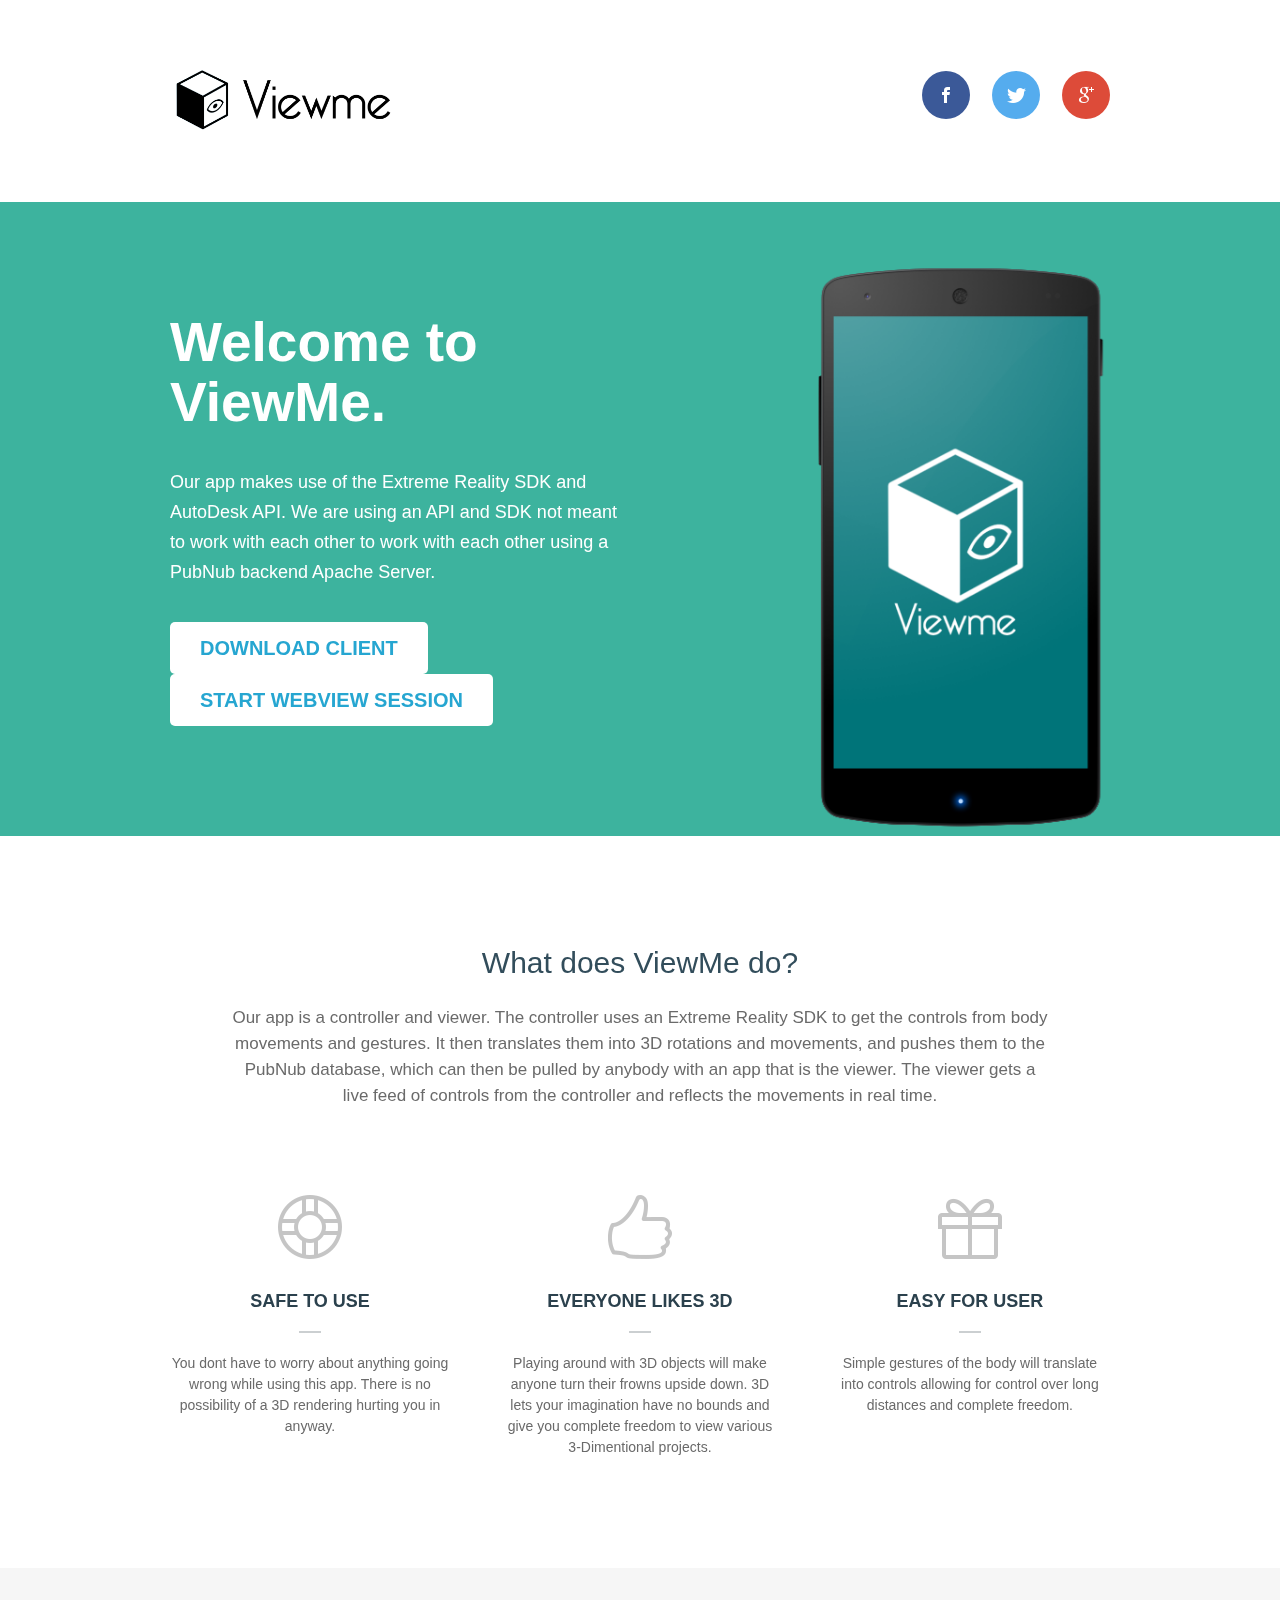
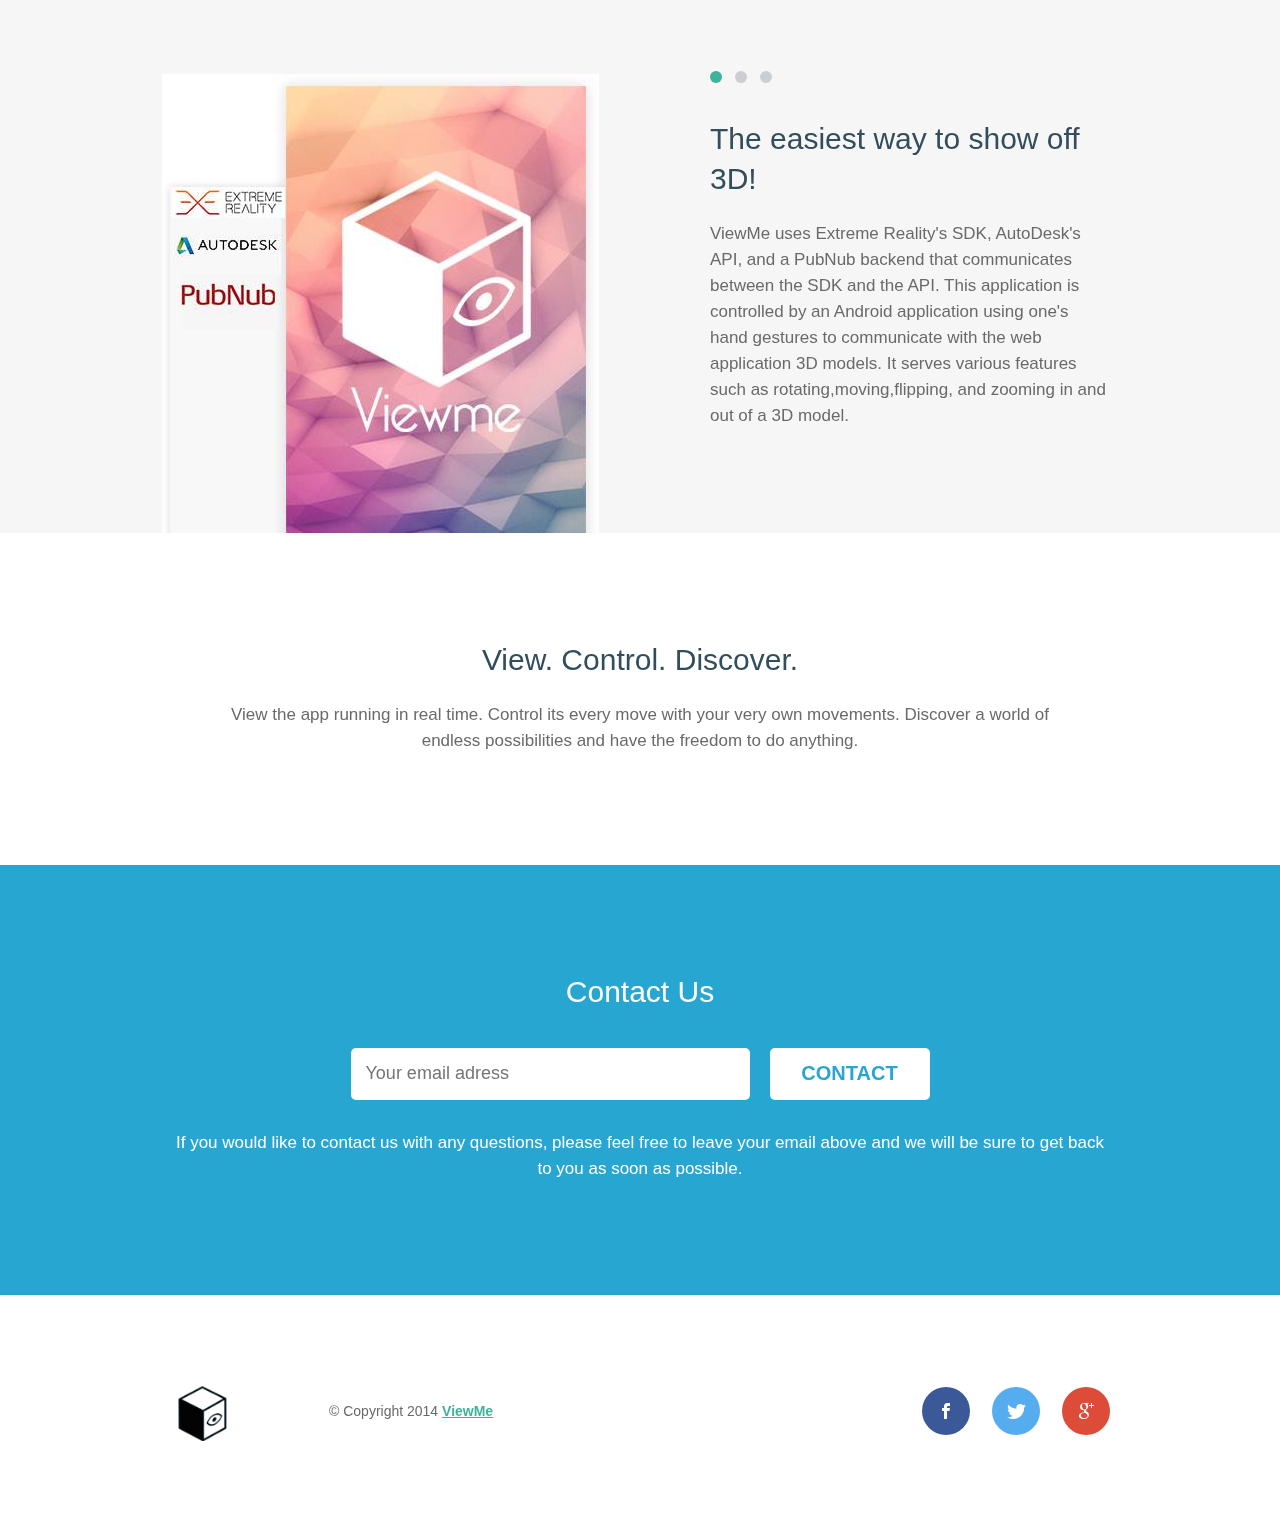
<file: index.html>
<!DOCTYPE HTML>
<html>
<head>
    <meta charset="utf-8">
    <meta name="viewport" content="width=device-width, initial-scale=1">
    <meta name="description" content="">
    <title>ViewMe</title>
    <link rel="shortcut icon" href="favicon.ico">
    <link rel="stylesheet" href="style.css">
    <!--[if lt IE 9]><script src="js/html5.js"></script><![endif]-->
</head>
<body class="no-js">
    <section class="main">
        <header>
            <div class="wrap">
                <div class="logo">
                    <a>
                        <img src="upload/logo.png" width="262" height="52" alt="SPORTHERE, YOUR SPORT DASHBOARD">
                    </a>
                </div><!-- logo -->
                <div class="social">
                    <ul class="clearfix">
                        <li><a class="social-facebook" href="http://www.facebook.com/kashiscool16" title="facebook">facebook</a></li>
                        <li><a class="social-twitter" href="http://www.twitter.com/iTeenageCoder" title="twitter">twitter</a></li>
                        <li><a class="social-googleplus" href="#" title="google plus">google plus</a></li>
                    </ul>
                </div><!--social -->
            </div><!-- wrap -->
        </header>
        <section class="promo">
            <div class="wrap">
                <div class="promo-text">
                    <div class="promo-title">Welcome to ViewMe.</div>
                    <p> Our app makes use of the Extreme Reality SDK and AutoDesk API. We are using an API and SDK not meant to work with each other to work with each other using a PubNub backend Apache Server.</p>
                    <p><a class="promo-button" href="http://play.google.com">Download Client</a>
                    <a class="promo-button" href="LocalTest.html">Start WebView Session</a></p>
                </div><!-- promo-text -->
                <img src="upload/promo.png" width="333" height="551" alt="">
            </div><!-- wrap -->
        </section><!-- promo -->
        <section class="simple">
            <div class="wrap">
                <h1>What does ViewMe do?</h1>
                <p>Our app is a controller and viewer. The controller uses an Extreme Reality SDK to get the controls from body movements and gestures. It then translates them into 3D rotations and movements, and pushes them to the PubNub database, which can then be pulled by anybody with an app that is the viewer. The viewer gets a live feed of controls from the controller and reflects the movements in real time.</p>
            </div><!-- wrap -->
        </section><!-- simple -->
        <section class="features">
            <div class="wrap">
                <div class="features-columns clearfix">
                    <div class="feature">
                        <div class="ico-help"></div>
                        <h4>Safe to Use</h4>
                        <p>You dont have to worry about anything going wrong while using this app. There is no possibility of a 3D rendering hurting you in anyway.</p>
                    </div><!-- feature -->
                    <div class="feature">
                        <div class="ico-like"></div>
                        <h4>Everyone Likes 3D</h4>
                        <p>Playing around with 3D objects will make anyone turn their frowns upside down. 3D lets your imagination have no bounds and give you complete freedom to view various 3-Dimentional projects.</p>
                    </div><!-- feature -->
                    <div class="feature">
                        <div class="ico-present"></div>
                        <h4>Easy for user</h4>
                        <p>Simple gestures of the body will translate into controls allowing for control over long distances and complete freedom.</p>
                    </div><!-- feature -->
                </div><!-- features-columns -->
            </div><!-- wrap -->
        </section><!-- features -->
        <section class="tabsblock">
            <div class="wrap">
                <div class="tab">
                    <ul class="tabs clearfix">
                        <li class="active"></li>
                        <li></li>
                        <li></li>
                    </ul><!-- tabs -->
                    <div class="box visible">
                        <div class="box-text">
                            <h3>The easiest way to show off 3D!</h3>
                            <p>ViewMe uses Extreme Reality's SDK, AutoDesk's API, and a PubNub backend that communicates between the SDK and the API. This application is controlled by an Android application using one's hand gestures to communicate with the web application 3D models. It serves various features such as rotating,moving,flipping, and zooming in and out of a 3D model.</p>
                        </div>
                        <img src="upload/tabs.png" width="437" height="459" alt="">
                    </div><!-- box -->
                    <div class="box">
                        <div class="box-text">
                            <h3>The easiest way to show off your best apps</h3>
                            <p>Epsum factorial non deposit quid pro quo hic escorol. Olypian quarrels et gorilla congolium sic ad nauseum. Lorem ipsum dolor sit amet, consectetur adipiscing elit. Aliquam suscipit aliquet felis, quis ultrices orci condiment.</p>
                        </div>
                        <img src="upload/tabs.png" width="437" height="459" alt="">
                    </div><!-- box -->
                    <div class="box">
                        <div class="box-text">
                            <h3>The easiest way to show off your best apps</h3>
                            <p>Epsum factorial non deposit quid pro quo hic escorol. Olypian quarrels et gorilla congolium sic ad nauseum. Lorem ipsum dolor sit amet, consectetur adipiscing elit. Aliquam suscipit aliquet felis, quis ultrices orci condiment.</p>
                        </div>
                        <img src="upload/tabs.png" width="437" height="459" alt="">
                    </div><!-- box -->
                </div><!-- tab -->
            </div><!-- wrap -->
        </section><!--  -->
        <section class="simple">
            <div class="wrap">
                <h2>View. Control. Discover.</h2>
                <p>View the app running in real time. Control its every move with your very own movements. Discover a world of endless possibilities and have the freedom to do anything.</p>
            </div><!-- wrap -->
        </section><!-- simple -->
        <section class="subscribe">
            <div class="wrap">
                <div class="subscribe-title">Contact Us</div>
                <div class="subscribe-form clearfix">
                    <form>
                        <input type="email" placeholder="Your email adress" class="subscribe-email">
                        <input type="button" href="mailto:viewme.team@gmail.com" value="Contact" class="subscribe-button">
                    </form>
                </div><!-- subscribe-form -->
                <div class="subscribe-note">If you would like to contact us with any questions, please feel free to leave your email above and we will be sure to get back to you as soon as possible.</div>
            </div><!-- wrap -->
        </section><!-- subscribe -->
        <footer>
            <div class="wrap">
                <div class="logo">
                    <a href="#">
                        <img src="upload/logo-min.png" width="64" height="52" alt="SPORTHERE, YOUR SPORT DASHBOARD">
                    </a>
                </div><!-- logo -->
                <div class="copy">
                    <p>&copy; Copyright 2014 <a href="#">ViewMe</a></p>
                </div><!-- copy -->
                <div class="social">
                    <ul class="clearfix">
                        <li><a class="social-facebook" href="http://facebook.com" title="facebook">facebook</a></li>
                        <li><a class="social-twitter" href="http://iTeenageCoder.com" title="twitter">twitter</a></li>
                        <li><a class="social-googleplus" href="#" title="google plus">google plus</a></li>
                    </ul>
                </div><!--social -->
            </div><!-- wrap -->
        </footer>
    </section><!-- main -->
    <script src="js/jquery.js"></script>
    <script src="js/library.js"></script>
    <script src="js/script.js"></script>
    <script src="js/retina.js"></script>
</body>
</html>





<!--
Our app is a controller and viewer. The controller uses an Extreme Reality SDK to get the controls from body movements and gestures. It then translates them into 3D rotations and movements, and pushes them to the PubNub database, which can then be pulled by anybody with an app that is the viewer. The viewer gets a live feed of controls from the controller and reflects the movements in real time.
-->
</file>
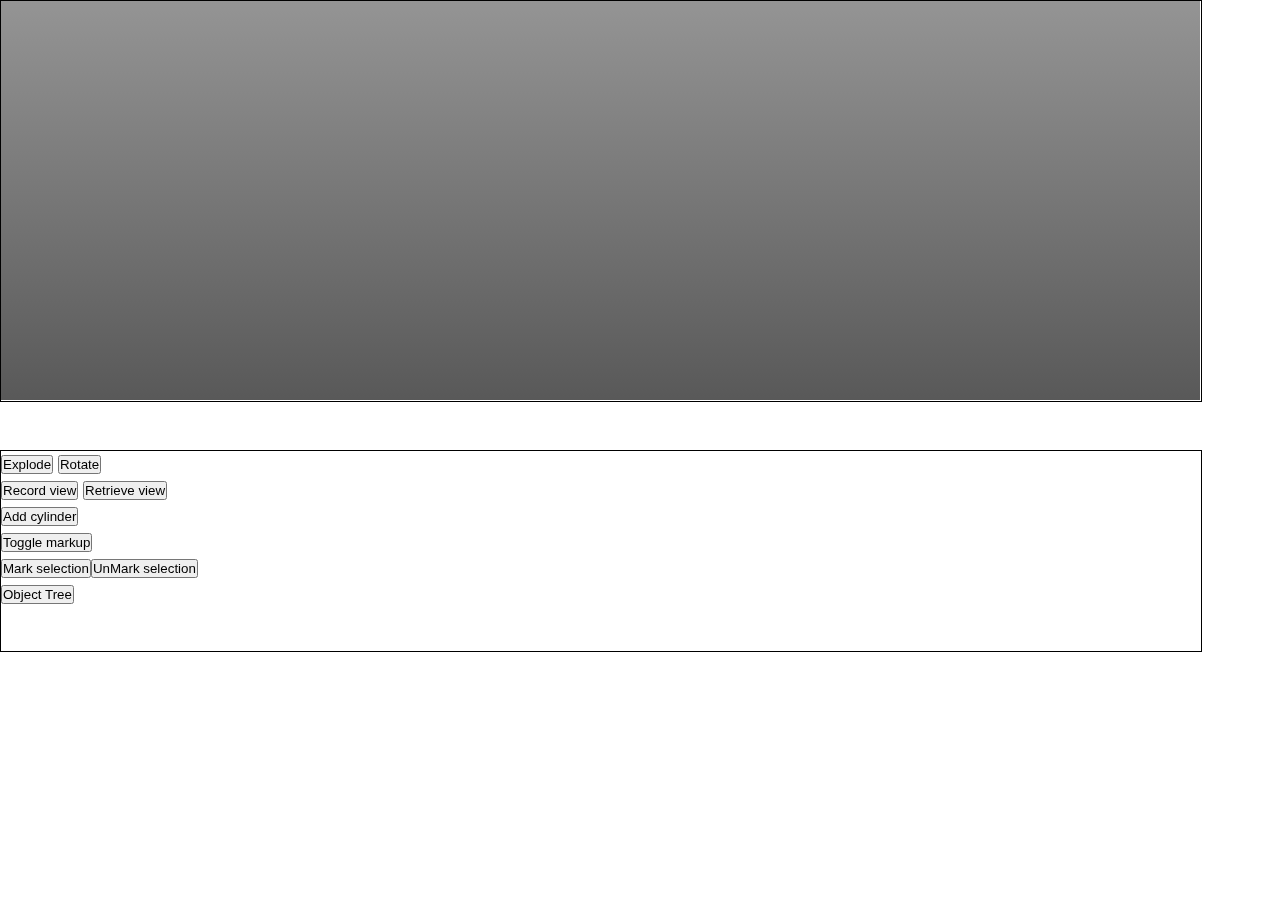
<file: LocalTest.html>
<!DOCTYPE html>
<html>
<!--
vimek dXJuOmFkc2subml0cm9nZW46ZnMuZmlsZTpkYzk2Mzc5YjkwOTI0MTY0OWEyOWZkMDNiYzg3OGUwMQ==
robot arm dXJuOmFkc2subml0cm9nZW46ZnMuZmlsZTpmYmNkYmNhOTdhN2Q0ODkwOWI1YzRmODdmMTEwMzcwYg==
train dXJuOmFkc2subml0cm9nZW46ZnMuZmlsZTpmNThhZWNlYzQwNTg0ZmI5OTIxMWY3ZWUxZWM0NTc4ZA==
jet engine dXJuOmFkc2subml0cm9nZW46ZnMuZmlsZTozYTIyOTkwMjFjN2Y0ZjMwYTg1ZTBiY2Y3ZmYyYTQyZA==
house dXJuOmFkc2subml0cm9nZW46ZnMuZmlsZTo2YWE0MGMzOGM1YTY0Nzc0YTAyZmI0MjM1NjdhMTQ2Yw==
GG Bridge dXJuOmFkc2subml0cm9nZW46ZnMuZmlsZTo4ZmI0OGM2YzMzYWM0Y2I3YmZlYmEzNzUyNTk1OGM0Yw==
frontloader dXJuOmFkc2subml0cm9nZW46ZnMuZmlsZTpiYmIyZGZjMTA2NjY0NzczODhlNTgzMjIyM2NlMjI5Ng==
drill dXJuOmFkc2subml0cm9nZW46ZnMuZmlsZTpkZjU0YjllMDI0NDk0YmEzOTAyZmMyNGI5MGQ3NWU1Zg==
commercial office dXJuOmFkc2subml0cm9nZW46ZnMuZmlsZToxOTUxNDU5ZTU1MTI0N2ZhYmU4M2VkMzNhN2VjZmMwMQ==
big machine dXJuOmFkc2subml0cm9nZW46ZnMuZmlsZTpjYjI2YzNmNDhjOGI0YTQ1ODgyNGExODdlOTM1OTNmOQ==
arizona mem dXJuOmFkc2subml0cm9nZW46ZnMuZmlsZTo1YTczZGQ4NmQ0MWE0Y2IwOThjM2Q3NGFjYTNhNDIzZA==
big NWD model dXJuOmFkc2subml0cm9nZW46ZnMuZmlsZTpjZGQ3MmY0NDU1MGQ0YTUwODNhNDY0ZGU1NjU2OTlhOQ==
quad bike dXJuOmFkc2subml0cm9nZW46ZnMuZmlsZTpmMGM2YTY2ZDFjMGY0MGY5YTEzYjMzMTU5Mjc1MjU4YQ==
jet ski dXJuOmFkc2subml0cm9nZW46ZnMuZmlsZTo3NzYyNDFiZDhkM2U0NTcxOTgyODE3Y2NhMTMzNjg2MA==
ski mobile dXJuOmFkc2subml0cm9nZW46ZnMuZmlsZTpjNDBhMGU1ZjdlYTU0ODExYTQwYzgyZDE4MDRhMjI5ZA==
motorbike  dXJuOmFkc2subml0cm9nZW46ZnMuZmlsZTo2Y2JiMzZjZWFmNGE0NTQyYTUyZTk2MWQwMzZiMjFlNw==
chainsaw dXJuOmFkc2subml0cm9nZW46ZnMuZmlsZTo1ODRiYWEyOGViZjU0Y2Y0YTFlYjg3ODJkMWY5MTQ2Ng==
audi a3 dXJuOmFkc2subml0cm9nZW46ZnMuZmlsZTpkOGNlNzJmOGFhZTQ0ODRjOTc4Y2I5ZTYyMWI5ZTYyOQ==
Gopi Revit model dXJuOmFkc2subml0cm9nZW46ZnMuZmlsZTowNGFiM2RiOTY0YWY0N2E4OGVhZTA5ZDE0MzUyMzEyYg==
-->
 
<head>
    <title>Viewer 3D Demo</title>
    <meta name="viewport" content="width=device-width, target-densityDpi=device-dpi, minimum-scale=1.0, maximum-scale=1.0" />
    <meta charset="utf-8">
 
    <link rel="stylesheet" href="style.css" type="text/css">
    <script src="viewer3D.min.js"></script>
    <script src="jquery-2.1.1.min.js"></script>
 
    <script>
        var theViewer;
        //var viewers = [];
        function initializeViewer() {
            var options = {};
                                                
            // Environment controls service end points viewer uses.
            // Development, Staging, and Production are valid values.
            options.env = "Production";

            // Access token required for authentication and authorization.
            // It is for now a 3 legged oauth 1 access token.
            // Here we have a hardcoded token for testing purpose.
            // In practice you need to obtain a valid access token and pass it to viewer, instead of using this token. Note it is valid for two hours so you will need to recreate from time to time.
            options.accessToken = "lU7i9BdGLnXWj0Fmjp2NfSL6J7o=";   // ID in step 3

                // the document to load in the viewer ...
            documentId = "urn:dXJuOmFkc2subml0cm9nZW46ZnMuZmlsZTpmYmNkYmNhOTdhN2Q0ODkwOWI1YzRmODdmMTEwMzcwYg==";   // URN in step 4 which will not work until you have completed Step 1 and 2
 
            // Initialize env, service end points, and authentication.
            initializeEnvironmentVariable(options);
            initializeServiceEndPoints();
            var auth = initializeAuth(null, options);
  
            // Use 3D viewer.
                                                var viewerElement = document.getElementById('viewer3d');
												//var viewer = new Autodesk.GuiViewer3D(viewerElement, {});
												var viewer = new Autodesk.Viewing.Viewer3D(viewerElement, {});

viewer.initialize();
            theViewer = viewer;

 
            // Load model.
            //loadDocument(viewer, auth, documentId);
            theViewer.loadModel('tractor2/0.svf', null, function () {
                viewer.addEventListener('selection', mySelectionCallback);

                //create a document structure panel
                /*docStruc = new DocumentStructurePanel(theViewer);
                var docStrucContainer = document.getElementById('docStrucContainer');
                docStrucContainer.appendChild(docStruc.container);
                //show the docStruc panel
                docStruc.container.style.display = "block";
                */

            });

        }

 
        function loadDocument(viewer, auth, documentId) {
            //var path = VIEWING_URL + '/bubbles/' + documentId.substr(4);
 var        path = "data/tractor2/0.svf";

            Autodesk.Document.load(path, auth,
                function(document) {
                    var svfItems = Autodesk.Document.getSubItemsWithProperties(document.getRootItem(),
                            {'mime':'application/autodesk-svf'}, true);
                    if(svfItems.length > 0) {
                        viewer.load(svfItems[0].urn);
                        viewer.addEventListener('selection', mySelectionCallback);

                    }
                }, onErrorLoadModel
                
            );
        }
 
        function onErrorLoadModel() {
            var container = document.getElementById('viewer2d');
            if (container) {
                AlertBox.displayError(container, "LOAD Error: " + msg);
            }
        }





        var explodeActive;
        function action1() {
        var explodeFraction = 0;
        var explodeIncrement = 0.01;
        if (explodeActive == undefined) {
                                explodeActive = setInterval(function() {
                                   explodeFraction += explodeIncrement;
                                   if ((explodeFraction > 1.0)||(explodeFraction < 0.0)) {
                                        explodeIncrement = -explodeIncrement;
                                        explodeFraction += explodeIncrement;
                                    }
                                theViewer.explode(explodeFraction);

                           }, 100);
        }
        else {
            clearInterval(explodeActive);
            explodeActive = undefined;
        }
        
    }
    
    var moveActive;
    function action2() {
        var xStep = 30;
        
        if (moveActive == undefined) {
            
            moveActive = setInterval(function() {
                        var cam = theViewer.getCamera();
                        cam.translateX(xStep);
                        theViewer.impl.applyCamera(cam);
                        
                    
            }, 100);
        }
        else {
            clearInterval(moveActive);
            moveActive = undefined;
        }
    }
    var storedCams=[];
    var storedMarkups =[];
    function actionStoreView() {
        var vwr = theViewer;
        var newCam = new THREE.PerspectiveCamera();
        var curCam = vwr.getCamera();

        //This is a workaround because there is a bug in PerspectiveCamera.clone()
        //Limitation - Doesn't seem to take into account panning the camera. Not sure why.
        for(var propt in curCam) {
            if (typeof curCam[propt] != 'function') {
                console.log(propt + ': ' + curCam[propt]);
                newCam[propt] = curCam[propt];
            }
        }
        storedCams.push(newCam);

        var myCanvas = document.getElementById("myCanvas");
        var ctx = myCanvas.getContext("2d");
        var newCanvas = document.createElement('canvas');
        copyCanvas(myCanvas, newCanvas)
        storedMarkups.push(newCanvas);
    }

    function actionRetrieveView() {
        var vwr = theViewer;
        var newCam = storedCams.shift();
        vwr.impl.applyCamera(newCam);
        var myCanvas = document.getElementById("myCanvas");
        copyCanvas(storedMarkups.shift(), myCanvas);
    }

    function actionCylinder() {
        var vwr = theViewer;

        var geometry = new THREE.CylinderGeometry(6,6,25,8,1, false);
        var material = new THREE.MeshBasicMaterial( { color: 0x00ff00 } );
        var cyl = new THREE.Mesh( geometry, material );
        var mat = new THREE.Matrix4();
        mat.makeTranslation(10,10,-20);
        cyl.applyMatrix(mat);
        vwr.impl.scene.add( cyl );
    }

        function actionShow() {
            var div = document.getElementById("viewer3Overlay");
            //var myCanvas = document.createElement("canvas");
            //myCanvas.id = "myCanvas";
            //document.body.appendChild(myCanvas);
            var btnLine = document.getElementById("btnLine");
            var btnCircle = document.getElementById("btnCircle");
            var myCanvas = document.getElementById("myCanvas");
            var ctx = myCanvas.getContext("2d");
            if (myCanvas.style.pointerEvents == "none") {
                btnLine.style.visibility = "visible";
                btnCircle.style.visibility = "visible";
                myCanvas.height = 395;
                myCanvas.width = 1185;

                //ctx.fillStyle = "#FF0000";
                //ctx.fillRect(0, 0, 150, 75);
                ctx.strokeStyle = "#00FF00";
                ctx.lineWidth = 2;
                //ctx.scale(1, 1);
                myCanvas.style.pointerEvents = "auto";
                //div.style.pointerEvents = "none";
                //myCanvas.style.zIndex = "3";
            }
            else {
                myCanvas.style.pointerEvents = "none";
                btnLine.style.visibility = "hidden";
                btnCircle.style.visibility = "hidden";
                myCanvas.removeEventListener('click', currentHandler);}
                ctx.clearRect(0, 0, myCanvas.width, myCanvas.height);
            //

            //myCanvas.addEventListener('contextmenu', onContextMenu, false);
        }


        function copyCanvas(oldCanvas, newCanvas) {

            //create a new canvas
            //var newCanvas = document.createElement('canvas');
            var newContext = newCanvas.getContext('2d');

            //set dimensions
            newCanvas.width = oldCanvas.width;
            newCanvas.height = oldCanvas.height;


            //apply the old canvas to the new one
            newContext.drawImage(oldCanvas, 0, 0);

            var oldContext = oldCanvas.getContext('2d');
            newContext.strokeStyle = oldContext.strokeStyle;
            newContext.lineWidth = oldContext.lineWidth;
                    }


        function actionHide() {

        }


        ////////////////////////////////////////////////////////////////////////////////////
        //        Really simple markup tool code
        //
        //
        ////////////////////////////////////////////////////////////////////////////////////
        // Some static variables
        //
        ////////////////////////////////////////////////////////////////////////////////////
        var center;

        var currentHandler;

        ////////////////////////////////////////////////////////////////////////////////////
        // Initialize the canvas
        //
        ////////////////////////////////////////////////////////////////////////////////////
        

        ////////////////////////////////////////////////////////////////////////////////////
        // Returns coordinates in element coord system
        //
        ////////////////////////////////////////////////////////////////////////////////////
        function getRelativeCoords(element, e) {

            var offsetX = 0, offsetY = 0

            if (element.offsetParent) {
                do {
                    offsetX += element.offsetLeft;
                    offsetY += element.offsetTop;
                } while ((element = element.offsetParent));
            }

            return { x: e.pageX - offsetX, y: e.pageY - offsetY };
        }




        ////////////////////////////////////////////////////////////////////////////////////
        // Draws a point
        //
        ////////////////////////////////////////////////////////////////////////////////////
        function drawPoint(canvas, x, y) {

            var ctx = canvas.getContext('2d');

            ctx.beginPath();
            ctx.arc(x, y, 1, 0, 2 * Math.PI, false);
            ctx.stroke();
            ctx.closePath();
        }

        ////////////////////////////////////////////////////////////////////////////////////
        // Adds new e listener and removes previous one
        //
        ////////////////////////////////////////////////////////////////////////////////////
        function addNewListener(element, e, handler) {

            element.removeEventListener(e, currentHandler);
            element.addEventListener(e, handler, false);

            currentHandler = handler;
        }

        ////////////////////////////////////////////////////////////////////////////////////
        // Init functions for drawing
        //
        ////////////////////////////////////////////////////////////////////////////////////
        function initDrawLine() {

            var canvas = document.getElementById('myCanvas');
            var ctx = canvas.getContext('2d');

            addNewListener(canvas, 'click', drawLineBegin);
        }

        function initDrawCircle() {

            var canvas = document.getElementById('myCanvas');
            var ctx = canvas.getContext('2d');

            addNewListener(canvas, 'click', drawCircleBegin);
        }

        ////////////////////////////////////////////////////////////////////////////////////
        // Drawing functions
        //
        ////////////////////////////////////////////////////////////////////////////////////
        function drawLineBegin(e) {

            var canvas = document.getElementById('myCanvas');

            var pos = getRelativeCoords(canvas, e);

            var canvas = document.getElementById('myCanvas');
            var ctx = canvas.getContext('2d');

            drawPoint(canvas, pos.x, pos.y);

            ctx.beginPath();
            ctx.moveTo(pos.x, pos.y);

            addNewListener(canvas, 'click', drawLine);
        }

        function drawLine(e) {

            var canvas = document.getElementById('myCanvas');

            var pos = getRelativeCoords(canvas, e);

            var canvas = document.getElementById('myCanvas');
            var ctx = canvas.getContext('2d');

            ctx.lineTo(pos.x, pos.y);
            ctx.stroke();
        }

        function drawCircleBegin(e) {

            var canvas = document.getElementById('myCanvas');

            var pos = getRelativeCoords(canvas, e);

            var canvas = document.getElementById('myCanvas');
            var ctx = canvas.getContext('2d');

            drawPoint(canvas, pos.x, pos.y);

            center = pos;

            addNewListener(canvas, 'click', drawCircle);
        }

        function drawCircle(e) {

            var canvas = document.getElementById('myCanvas');
            var ctx = canvas.getContext('2d');

            var pos = getRelativeCoords(canvas, e);

            var radius =
                    Math.sqrt((pos.x - center.x) * (pos.x - center.x) +
                            (pos.y - center.y) * (pos.y - center.y));

            ctx.beginPath();
            ctx.arc(center.x, center.y, radius, 0, 2 * Math.PI, false);
            ctx.stroke();
            ctx.closePath();

            addNewListener(canvas, 'click', drawCircleBegin);
        }

  

    //This simply stores the last selected fragment - for use with actionMarkElement
    var lastSelectionFrags = [];
    function mySelectionCallback(event) {
        lastSelectionFrags = event.fragIdsArray;
    }
 
     var oldMats = {};	// an object rather than an array
	 
	 function actionUnMarkElement() {
         var vwr = theViewer;
		 
		 // loop round all the changed fragments and reset them
		 for (var fragId in oldMats) {
			var mesh = vwr.impl.modelQueue.vizmeshes[fragId];
			mesh.material = oldMats[fragId];
		 }
		 
		 // force a refresh
		 vwr.impl.needsClear = true;
		 
		 // reset object
		 oldMats = {};
	 }

     //Changes material of last selected object
     function actionMarkElement() {
         var vwr = theViewer;
		 
		 //var fragId = lastSelectionFrags[0];
		 if (!(lastSelectionFrags == undefined)) {
             // fragId id the index of the mesh in the vizmeshes array
             for (var fragId in lastSelectionFrags) {

                 var mesh = vwr.impl.modelQueue.vizmeshes[fragId];

                 if (mesh) {
                     // store the old material
                     oldMats[fragId] = mesh.material;

                     // replace with new material
                     var newMaterial = new THREE.MeshBasicMaterial({ color: 0x009900 });
                     mesh.material = newMaterial;

                     // might be nicer to use overlays (easier to reset) but cannot get this to work properly yet
                     //mesh.selectionProxy = new THREE.Mesh(mesh.geometry, newMaterial, true);
                     //mesh.selectionProxy.matrixWorld = mesh.matrixWorld;
                     //vwr.impl.addOverlay("selection", mesh.selectionProxy);
                 }
            }
			 
		 }		 
     }


    //Test function
    function actionGetObjectTree() {
        var vwr = theViewer;
        var h = vwr.impl.camera.orthoHeight;
        var frags;
        vwr.getObjectTree(function(tree) {
            var i= 0;
        });
    }


    var storedViews2 = [];
    function actionStoreView2() {
        var thisView = [];
        var cam = theViewer.getCamera();
        var tmp = cam.position;
        thisView[0] = tmp.x;
        thisView[1] = tmp.y;
        thisView[2] = tmp.z;
        tmp = cam.target;
        thisView[3] = tmp.x;
        thisView[4] = tmp.y;
        thisView[5] = tmp.z;
        tmp = cam.up;
        thisView[6] = tmp.x;
        thisView[7] = tmp.y;
        thisView[8] = tmp.z;
        thisView[9] = cam.aspect;
        thisView[10] = cam.fov;
        //Can't find where 'orthoHeight' is available or used, so I'm assuming this is for future use (with an ortho camera)
        thisView[11] = 1;
        //From the source code, it looks like this isn't really used - its always a perspective camera
        thisView[12] = cam.isPerspective;
        storedViews2.push(thisView);
    }


    function actionRetrieveView2() {
        var newView = storedViews2.shift()
        theViewer.setViewFromArray(newView);
        //theViewer.applyCamera(false);
    }



        /*
        position-x 305.8747212114096
        -y 329.58248071140963
        -z 300.280524524971
        target-x 0
        -y 24.227310180664062
        -z -5.18143367767334
        up-x 0
        -y 1
        -z 0
        aspect 3
        fov 10
        orthoHeight
        isPerspective true

        */

    /*********************************************
    Instructions:
    Explode button - Toggles an interval timer to animate exploding and unexploding the model in a continuous loop. You may need to increase the time interval or explode fraction for a large model.
    Rotate button - Toggles an interval timer to rotate the camera around the view in a continuous orbit. You may need to increase the time interval or the step rate for different models.
    Store View button - pushes view (and 2D markup - see later) onto an array
    Retrieve View button - pops view (and 2D markup - see later) off the array ands 'replays' the stored view.
    Add Cylinder button - Adds a green cylinder to the model. THis is a dumb object and not hooked into the model at all.
    Toggle Markup button - There is a HTML Canvas element overlaying the view. THis button makes it intercept mouse clicks and makes the Draw line and Draw circle buttons visible.
    Draw line button - Click start points and end points on the canvas to draw lines
    Draw circle button - Click center points and circumference points on the canvas to draw circles
    Mark selection - Select an element (right click) in the model and click this button to replace its material with a green texture.
    Unmark selection - Revrts the previously marked selection to its original material

     Disclaimer:
     Don't use this as an example of best coding practice for the viewer. Its not elegant code and not an elegant UI
     *********************************************/

 

    </script>
</head>
 
<body onload="initializeViewer();" oncontextmenu="return false;">
    <div id="viewer3d" style="position:absolute; left:0px; top:0px; width:1200px; height:400px; overflow: hidden;"></div>
        <div id="viewer3Overlay" style="position:absolute; left:0px; top:0px; width:1200px; height:400px; border-color: black; overflow-y: scroll; overflow-x:auto; border-style:solid; border-width: 1px; pointer-events:none; z-index:2" >
        <canvas id="myCanvas" style="width:1183px; height:395px; overflow-y: hidden; overflow-x:hidden; pointer-events:none;"></canvas>
    </div>
    <div id="buttons" style="position:absolute; left:0px; top:450px; width:1200px; height:200px; border-color: black; overflow-y: scroll; overflow-x:auto; border-style:solid; border-width: 1px;">
        <Button onclick="action1()">Explode</Button>
        <Button onclick="action2()">Rotate</Button><br/>
        <Button onclick="actionStoreView2()">Record view</Button>
        <Button onclick="actionRetrieveView2()">Retrieve view</Button><br/>
        <Button onclick="actionCylinder()">Add cylinder</Button><br/>
        <Button onclick="actionShow()">Toggle markup</Button><Button id="btnLine" onclick="initDrawLine() "style=visibility:hidden;">Draw line</Button><Button id="btnCircle" onclick="initDrawCircle()" style=visibility:hidden;">Draw circle</Button><br/>
        <Button onclick="actionMarkElement()">Mark selection</Button><Button onclick="actionUnMarkElement()">UnMark selection</Button><br/>
        <Button onclick="actionGetObjectTree()">Object Tree</Button><br/>

    </div>
</body>
 
</html>
</file>
<file: style.css>
/* reset -------------------------- */
html,
body,
div,
ul,
ol,
li,
dl,
dt,
dd,
h1,
h2,
h3,
h4,
h5,
h6,
pre,
form,
dfn,
del,
p,
blockquote,
fieldset,
input,
textarea,
select,
article,
aside,
details,
figcaption,
figure,
footer,
header,
hgroup,
nav,
section,
button,
canvas,
video {
    margin: 0;
    padding: 0;
}
h1,
h2,
h3,
h4,
h5,
h6,
pre,
code,
address,
caption,
cite,
code,
th,
dfn,
del {
    font-weight: normal;
    font-style: normal;
}
ul,
ol {
    list-style: none;
}
fieldset,
img {
    border: none;
}
caption,
th {
    text-align: left;
}
table {
    border-collapse: collapse;
    border-spacing: 0;
}
input[type="button"],
input[type="submit"],
input[type="reset"],
button {
    cursor: pointer;
    line-height: normal;
}
button,
input {
    line-height: normal;
}
input[type="hidden"],
[hidden],
.hidden {
    display: none;
}
textarea {
    overflow: auto;
    resize: none;
}
article,
aside,
details,
figcaption,
figure,
footer,
header,
nav,
section,
.clearfix {
    display: block;
}
audio,
canvas,
video {
    display: inline-block;
}
a > img {
    vertical-align: bottom;
}
strong,
b {
    font-weight: bold;
}
em,
i {
    font-style: italic;
}
del {
    text-decoration: line-through;
}
:focus {
    outline: none;
}


/* tools -------------------------- */
.clear {
    clear: both;
    display: block;
    line-height: 0;
    height: 0;
    font-size: 0;
}
.clearfix:after,
.wrap:after,
aside:after,
section:after,
article:after,
.text:after {
    content: ".";
    display: block;
    clear: both;
    visibility: hidden;
    line-height: 0;
    height: 0;
    font-size: 0;
}
.align-left {
    float: left !important;
}
.align-right {
    float: right !important;
}
.overflow-hidden {
    overflow: hidden;
    display: block;
}


/* common -------------------------- */
html {
    height: 100%;
    background: #ffffff;
}
body {
    height: 100%;
    font: 17px/26px "Helvetica Neue", Helvetica, Arial, sans-serif;
    color: #6a6a6a;
    -webkit-font-smoothing: antialiased;
    -webkit-backface-visibility: hidden;
}
.main {
    min-height: 100%;
    overflow: hidden;
    -moz-box-sizing: border-box;
    -webkit-box-sizing: border-box;
    box-sizing: border-box;
}
.wrap {
    margin: 0 auto;
    max-width: 940px;
    padding: 0 30px;
}
a {
    color: #26a6d1;
    cursor: pointer;
    -moz-transition: color 0.15s linear;
    -o-transition: color 0.15s linear;
    -webkit-transition: color 0.15s linear;
    transition: color 0.15s linear;
}
a:hover {
    color: #1e85a7;
}
.error {
    color: #FF0000 !important;
    border-color: #FF0000 !important;
}
.success {
    color: #00CC0 !important;
    border-color: #00CC00 !important;
}
.disabled {
    color: #999999 !important;
    border-color: #999999 !important;
    cursor: default !important;
}
.social li a,
.ico-help,
.ico-like,
.ico-present,
.istore a:after {
    background: url(images/sprite.png) no-repeat 0 0;
}
h1, h2, h3, h4, h5, h6 {
    color: #324d5b;
}
h1, h2, h3 {
    font-size: 30px;
    line-height: 40px;
    margin: 0 0 22px;
}
img {
    max-width: 100%;
    height: auto;
}


/* header -------------------------- */
header {
    padding: 69px 0;
}
header .logo {
    float: left;
}
header .logo a {
    display: inline-block;
}
.social {
    float: right;
    padding: 2px 0;
}
.social li {
    float: left;
    margin: 0 0 0 22px;
}
.social li a {
    display: block;
    width: 48px;
    height: 48px;
    text-indent: -9999px;
    background-color: #3b5998;
    -moz-border-radius: 50%;
    -webkit-border-radius: 50%;
    border-radius: 50%;
    -moz-transition: background-color 0.2s linear;
    -o-transition: background-color 0.2s linear;
    -webkit-transition: background-color 0.2s linear;
    transition: background-color 0.2s linear;
}
.social li a.social-facebook {
    background-position: 0 0;
}
.social li a.social-facebook:hover {
    background-color: #4f6aa3;
}
.social li a.social-facebook:active {
    background-color: #355089;
}
.social li a.social-twitter {
    background-position: -50px 0;
    background-color: #55acee;
}
.social li a.social-twitter:hover {
    background-color: #66b4f0;
}
.social li a.social-twitter:active {
    background-color: #4c9ad6;
}
.social li a.social-googleplus {
    background-position: -100px 0;
    background-color: #dd4b39;
}
.social li a.social-googleplus:hover {
    background-color: #e05d4d;
}
.social li a.social-googleplus:active {
    background-color: #c64333;
}


/* footer -------------------------- */
footer {
    padding: 90px 0;
}
footer .logo {
    float: left;
    margin: 0 95px 0 0;
}
footer .logo img {
    display: block;
}
.istore {
    float: left;
    position: relative;
    line-height: 36px;
    text-align: center;
    margin: 8px 62px 8px 0;
}
.istore a {
    position: relative;
    display: inline-block;
    line-height: 36px;
    font-size: 14px;
    padding: 0 0 0 47px;
}
.istore a:after {
    content: "";
    position: absolute;
    left: 0;
    top: 0;
    background-color: #26a6d1;
    background-position: -150px 0;
    width: 36px;
    height: 36px;
    -moz-border-radius: 50%;
    -webkit-border-radius: 50%;
    border-radius: 50%;
    -moz-transition: background-color 0.15s linear;
    -o-transition: background-color 0.15s linear;
    -webkit-transition: background-color 0.15s linear;
    transition: background-color 0.15s linear;
}
.istore:hover:after {
    background-color: #1e85a7;
}
.copy {
    float: left;
    font-size: 14px;
    line-height: 36px;
    margin: 8px 0;
}
.copy a {
    color: #3db39e;
    font-weight: bold;
}
.copy a:hover {
    color: #318f7e;
}


/* sidebar -------------------------- */
.sidebar {
    
}


/* content -------------------------- */
.simple {
    text-align: center;
    padding: 107px 0 95px;
}
.simple p {
    margin: 0 60px 16px;
}
.promo {
    background: #3db39e;
    color: #ffffff;
}
.promo .wrap {
    position: relative;
    min-height: 634px;
}
.promo-text {
    width: 460px;
    height: 634px;
    display: table-cell;
    vertical-align: middle;
    font-size: 18px;
    line-height: 30px;
}
.promo-text p {
    padding: 35px 0 0;
}
.promo .wrap img {
    position: absolute;
    bottom: 0;
    right: 18px;
}
.promo-title {
    font-size: 55px;
    line-height: 60px;
    font-weight: bold;
}
.promo-button {
    display: inline-block;
    white-space: nowrap;
    height: 52px;
    line-height: 52px;
    font-weight: bold;
    font-size: 20px;
    text-decoration: none;
    padding: 0 30px;
    background: #ffffff;
    text-transform: uppercase;
    -moz-border-radius: 5px;
    -webkit-border-radius: 5px;
    border-radius: 5px;
    -moz-transition: all 0.15s linear;
    -o-transition: all 0.15s linear;
    -webkit-transition: all 0.15s linear;
    transition: all 0.15s linear;
}
.promo-button:hover {
    background-color: #e2f9f5;
    color: #26a5d1;
}
.promo-button:active {
    color: #188bb2;
    background-color: #e2f9f5;
    -moz-box-shadow: inset 0 2px 0 rgba(0,0,1,.1);
    -webkit-box-shadow: inset 0 2px 0 rgba(0,0,1,.1);
    box-shadow: inset 0 2px 0 rgba(0,0,1,.1);
}
.promo-link {
    color: #ffffff;
    font-size: 20px;
    line-height: 52px;
    font-weight: bold;
    margin: 0 0 0 35px;
    text-transform: uppercase;
    white-space: nowrap;
}
.promo-link:hover {
    color: #c9f9f0;
}
.features {
    margin: -25px 0 60px;
}
.features-columns {
    margin: 0 -25px;
}
.feature {
    float: left;
    width: 33.33%;
    text-align: center;
    font-size: 14px;
    line-height: 21px;
    padding: 0 25px;
    margin: 0 0 50px;
    -moz-box-sizing: border-box;
    -webkit-box-sizing: border-box;
    box-sizing: border-box;
}
.feature h4 {
    font-size: 18px;
    line-height: 20px;
    text-transform: uppercase;
    color: #2b414d;
    font-weight: bold;
    position: relative;
    margin: 0 0 42px;
}
.feature h4:after {
    position: absolute;
    bottom: -22px;
    left: 0;
    right: 0;
    margin: 0 auto;
    width: 22px;
    height: 2px;
    background-color: #cbcfd1;
    content: "";
    -moz-transition: all 0.15s linear;
    -o-transition: all 0.15s linear;
    -webkit-transition: all 0.15s linear;
    transition: all 0.15s linear;
}
.feature:hover h4:after {
    background-color: #3db39e;
}
.ico-help,
.ico-like,
.ico-present {
    width: 64px;
    height: 64px;
    margin: 0 auto 32px;
    background-position: 0 -50px;
}
.ico-like {
    background-position: -100px -50px;
}
.ico-present {
    background-position: -200px -50px;
}
.tabsblock {
    background: #f6f6f6;
}
.tabsblock .wrap {
    position: relative;
    min-height: 565px;
}
.tabsblock .wrap img {
    position: absolute;
    left: 22px;
    bottom: 0;
}
.tab {
    padding-left: 540px;
    width: 400px;
    display: table-cell;
    height: 565px;
    vertical-align: middle;
}
.tabs {
    padding: 0 0 23px;
}
.tabs li {
    width: 12px;
    height: 12px;
    -moz-border-radius: 6px;
    -webkit-border-radius: 6px;
    border-radius: 6px;
    float: left;
    background-color: #cbcfd1;
    margin: 0 13px 13px 0;
    -moz-transition: background-color 0.15s linear;
    -o-transition: background-color 0.15s linear;
    -webkit-transition: background-color 0.15s linear;
    transition: background-color 0.15s linear;
    cursor: pointer;
}
.tabs li:hover {
    background-color: #8cc6bc;
}
.tab li.active {
    cursor: default;
    background-color: #3db39e;
}
.box {
    display: none;
}
.box.visible {
    display: block;
}
.subscribe {
    background: #26a6d1;
    text-align: center;
    color: #ffffff;
    text-align: center;
    padding: 107px 0 113px;
}
.subscribe-title {
    font-size: 30px;
    line-height: 40px;
    margin: 0 0 36px;
}
.subscribe-form {
    display: inline-block;
    margin: 0 0 30px;
}
.subscribe-email {
    float: left;
    border: 0;
    width: 399px;
    height: 52px;
    font-size: 18px;
    line-height: 22px;
    padding: 15px;
    background: #ffffff;
    margin: 0 10px;
    -moz-border-radius: 5px;
    -webkit-border-radius: 5px;
    border-radius: 5px;
    -moz-box-sizing: border-box;
    -webkit-box-sizing: border-box;
    box-sizing: border-box;
}
.subscribe-button {
    float: left;
    border: 0;
    width: 160px;
    height: 52px;
    text-align: center;
    font-weight: bold;
    font-size: 20px;
    color: #26a6d1;
    background: #ffffff;
    text-transform: uppercase;
    margin: 0 10px;
    -moz-border-radius: 5px;
    -webkit-border-radius: 5px;
    border-radius: 5px;
    -moz-box-sizing: border-box;
    -webkit-box-sizing: border-box;
    box-sizing: border-box;
}
.subscribe-note {
    clear: both;
}


/* Responsive -------------------------- */
@media (max-width: 959px){
    .promo .wrap {
        min-height: 0;
    }
    .promo .wrap img {
        position: relative;
        right: auto;
        bottom: auto;
        display: block;
        margin: 0 auto;
    }
    .promo-text {
        text-align: center;
        display: block;
        height: auto;
        width: auto;
        padding: 65px 0 48px;
    }
    .promo-title {
        font-size: 40px;
        line-height: 50px;
    }
    .promo-link,
    .promo-button {
        margin: 0 15px 15px;
    }
    footer {
        padding-top: 0;
        background-color: #f6f6f6;
    }
    footer .logo {
        display: none;
    }
    .copy,
    .istore,
    .social {
        float: none;
        margin: 0;
        text-align: center;
    }
    .copy {
        padding: 80px 0 25px;
    }
    .istore {
        background: #ffffff;
        margin: 0 -30px;
        padding: 80px 30px;
    }
    .social ul {
        display: inline-block;
    }
    .social ul li {
        margin: 0 11px 11px;
    }
    .subscribe-email {
        width: 300px;
    }
    .tabsblock {
        padding-top: 60px;
    }
    .tabsblock .wrap {
        min-height: 0;
    }
    .tabsblock .wrap img {
        position: relative;
        left: auto;
        bottom: auto;
        display: block;
        margin: 0 auto;
    }
    .tab {
        text-align: center;
        padding-left: 0;
        width: auto;
        display: block;
        height: auto;
        vertical-align: top;
    }
    .tabs {
        display: inline-block;
    }
    .tabs li {
        margin: 0 7px 13px 6px;
    }
    .box-text {
        margin: 0 0 60px;
    }
}
@media (max-width: 767px){
    header {
        text-align: center;
    }
    header .logo {
        float: none;
        display: inline-block;
    }
    header .social {
        display: none;
    }
    .feature {
        width: 100%;
    }
    .subscribe-email {
        width: 200px;
    }   
}
@media (max-width: 479px){
    body {
        word-wrap: break-word;
    }
    .simple p {
        margin-left: 0;
        margin-right: 0;
    }
    .subscribe-email {
        width: 100%;
        margin-bottom: 15px;
        text-align: center;
    }
    .subscribe-button {
        width: 100%;
    }
}

/* Retina -------------------------- */
@media only screen and (-webkit-min-device-pixel-ratio:2), 
only screen and (min--moz-device-pixel-ratio:2),
only screen and (-o-min-device-pixel-ratio:2/1),
only screen and (min-device-pixel-ratio:2),
only screen and (min-resolution:192dpi),
only screen and (min-resolution:2dppx){
    .social li a,
    .ico-help,
    .ico-like,
    .ico-present,
    .istore a:after {
        background-image: url(images/sprite@2x.png);
        -moz-background-size: 300px 150px;
        -ie-background-size: 300px 150px;
        -o-background-size: 300px 150px;
        -webkit-background-size: 300px 150px;
        background-size: 300px 150px;
    }
}
</file>
